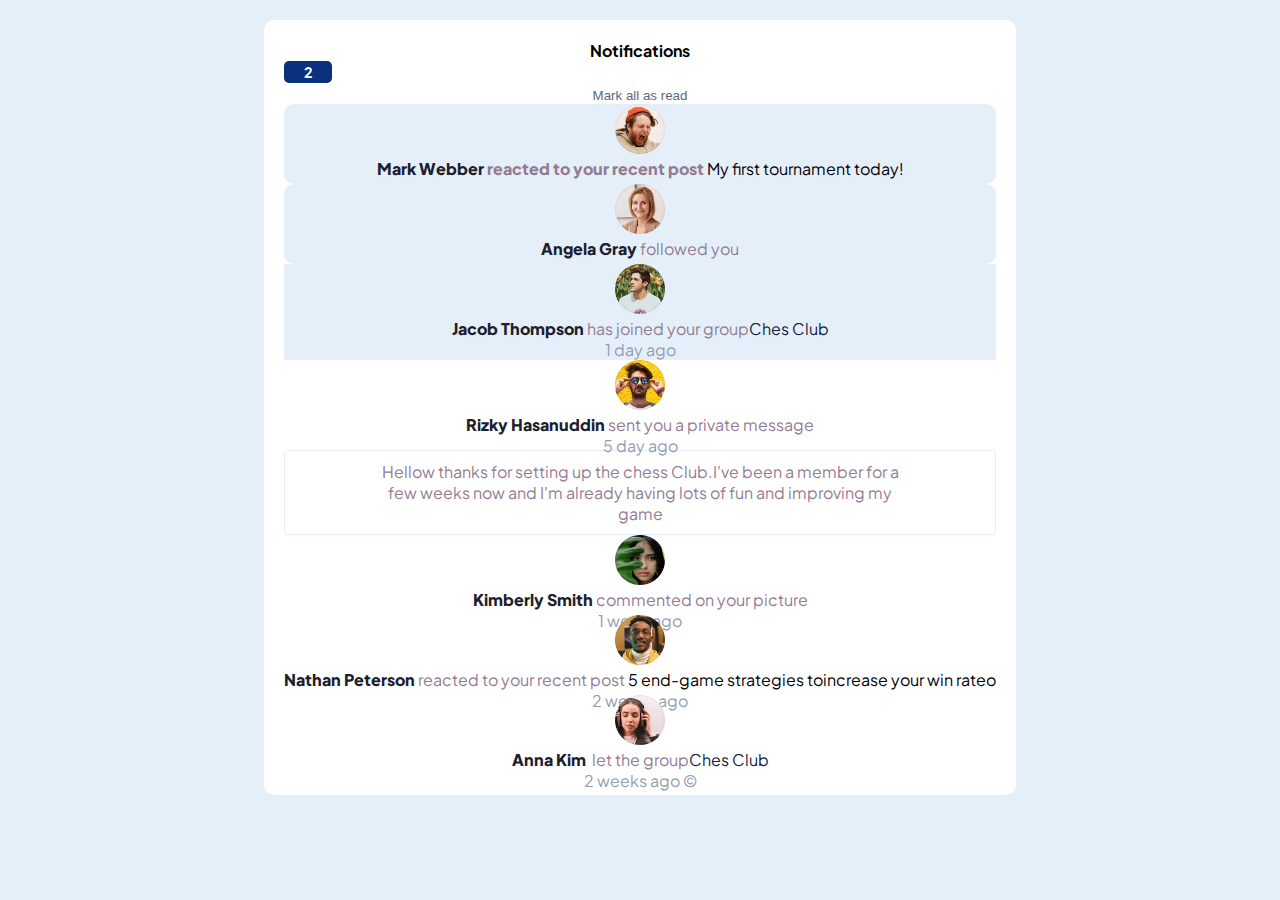
<file: index.html>
<!DOCTYPE html>
<html lang="en">

<head>
    <meta charset="UTF-8">
    <meta http-equiv="X-UA-Compatible" content="IE=edge">
    <meta name="viewport" content="width=device-width, initial-scale=1.0">
    <link rel="stylesheet" href="assets/css/styles.css" />
    <link href="https://cdn.jsdelivr.net/npm/bootstrap@5.0.2/dist/css/bootstrap.min.css" rel="stylesheet"
        integrity="sha384-EVSTQN3/azprG1Anm3QDgpJLIm9Nao0Yz1ztcQTwFspd3yD65VohhpuuCOmLASjC" crossorigin="anonymous">
    <script src="https://cdn.jsdelivr.net/npm/bootstrap@5.0.2/dist/js/bootstrap.bundle.min.js"
        integrity="sha384-MrcW6ZMFYlzcLA8Nl+NtUVF0sA7MsXsP1UyJoMp4YLEuNSfAP+JcXn/tWtIaxVXM"
        crossorigin="anonymous"></script>
    <script src="index.js" defer></script>

    <title>Notification</title>
</head>

<body class="bg-Light-grayish-blue1">
    <div class="container">
        <div class="qr-object bg-cyan bg-white">
            <div class="d-flex justify-content-between pb-3">
                <h4>Notifications <p id="number-of-unread-notifications"></p>
                </h4>
                <button type="button" class="mark-all-as-read-button">Mark all as read</button>
            </div>
            <div class="notifications-wrapper
            d-flex mb-4 bg-Light-grayish-blue1">
                <img src="./assets/img/avatar-mark-webber.webp" alt="" width="50px" class="me-4 ms-5" />
                <p><span class=" username text-very-dark-blue">Mark Webber <span class="text-grayish-dark-red ">reacted
                            to
                            your recent post</span></span><span class="">My first tournament today!</span><span
                        class="dot text-dark-red"></span></p>
                <p class="text-Light-grayish-blue1">1m ago</p>
            </div>
            <div>

                <div class=" notifications-wrapper
                d-flex mb-4 bg-Light-grayish-blue1">
                    <img src="./assets/img/avatar-angela-gray.webp" alt="" width="50px" class="me-4 ms-5" />
                    <p><span class="username">Angela Gray</span><span class="text-grayish-dark-red ">followed
                            you</span><span class="dot text-dark-red"></span></p>
                    <p class="text-Light-grayish-blue1">5m ago</p>
                </div>
            </div>
            <div>
                <div class="notifications unread
                d-flex mb-4 bg-Light-grayish-blue1">
                    <img src="./assets/img/avatar-jacob-thompson.webp" alt="" width="50px" class="me-4 ms-5" />
                    <p><span class="username">Jacob Thompson</span><span class="text-grayish-dark-red ">has
                            joined your
                            group</span><span class="text-very-dark-blue">Ches Club</span><span
                            class="dot text-dark-red "></span></p>
                    <p class="text-Light-grayish-blue1">1 day ago</p>
                </div>
            </div>
            <div>
                <div class=" notification unread
                d-flex mb-4">
                    <img src="./assets/img/avatar-rizky-hasanuddin.webp" alt="" width="50px" class="me-4 ms-5" />
                    <p><span class="username">Rizky Hasanuddin</span><span class="text-grayish-dark-red ">sent
                            you a private
                            message</span></p>
                    <p class="text-Light-grayish-blue1">5 day ago</p>
                </div>
                <div>
                    <p class=" private-message-text text-grayish-dark-red ">Hellow thanks for setting up the chess
                        Club.I've been a member for
                        a<br>
                        few weeks now and I'm already having lots of fun and improving my<br>
                        game</p>
                </div>

                <div>
                    <div class=" notification comment-on-picture d-flex mb-4">
                        <img src="./assets/img/avatar-kimberly-smith.webp" alt="" width="50px" class="me-4 ms-5" />
                        <p><span class="username">Kimberly Smith</span><span class="text-grayish-dark-red ">commented on
                                your picture</span>
                        </p>
                        <p class="text-Light-grayish-blue1">1 week ago</p>
                        <!-- <img src="./assets/img/image-chess.webp"> -->
                    </div>
                </div>

                <div class=" notification d-flex mb-4">
                    <img src="./assets/img/avatar-nathan-peterson.webp" alt="" width="50px" class="me-4 ms-5" />
                    <p><span class="username">Nathan Peterson</span><span class="text-grayish-dark-red ">reacted to your
                            recent post
                        </span><span>5 end-game strategies to</span><span>increase your win rate</span><span>o</span>
                    </p>
                    <p class="text-Light-grayish-blue1">2 weeks ago</p>
                </div>

                <div class=" notification d-flex mb-4">
                    <img src="./assets/img/avatar-anna-kim.webp" alt="" width="50px" class="me-4 ms-5" />
                    <div>
                        <p><span class=" username text-very-dark-blue">Anna Kim </span><span
                                class="text-grayish-dark-red ">let
                                the group</span><span class="text-very-dark-blue">Ches Club</span></p>
                        <p class="text-Light-grayish-blue1">2 weeks ago &copy</p>
                        <!-- <p>&#128512;</p>
                        <p style="font-size:48px">
                            &#128512; &#128516; &#128525; &#128151;&#128507;&#128508;&#128509;&#128510; &#128511;
                        </p> -->

                    </div>
                </div>

            </div>
        </div>
    </div>
</body>

</html>
</file>
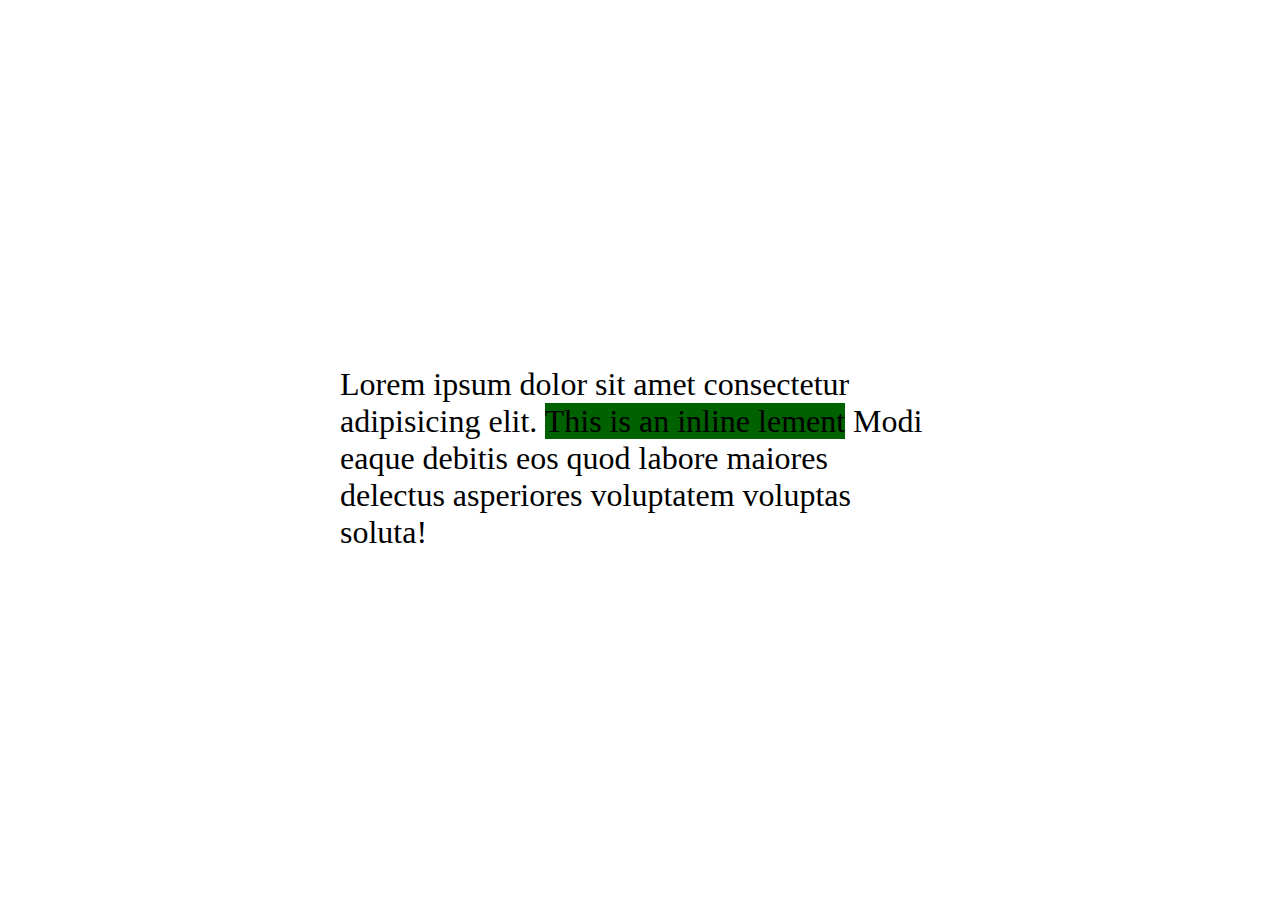
<file: input2.html>
<!DOCTYPE html>
<html lang="en">
<head>
    <meta charset="UTF-8">
    <meta http-equiv="X-UA-Compatible" content="IE=edge">
    <meta name="viewport" content="width=device-width, initial-scale=1.0">
    <title>Document</title>
    <style>
         body {
        display: flex;
        align-items: center;
        justify-content: center;
        height: 100vh;
        font-size: 2rem;
      }
div {
        max-width: 600px;
      }
span {
        background-color: #006100;
      }

    </style>
</head>
<body>
    <div>
        Lorem ipsum dolor sit amet consectetur adipisicing elit.
        <span>This is an inline lement</span> Modi eaque debitis eos quod labore
        maiores delectus asperiores voluptatem voluptas soluta!
  </div>
   
</body>
</html>
</file>
<file: assets/css/styles.css>
@import url(https://fonts.googleapis.com/css?family=Plus+Jakarta+Sans:200,300,regular,500,600,700,800,200italic,300italic,italic,500italic,600italic,700italic,800italic);
* {
  margin: 0;
  padding: 0px;
  text-decoration: none;
}

body {
  font-family: "Plus Jakarta Sans", sans-serif;
  padding: 0px;
  padding: 0px;
}

.text-white {
  color: hsl(0deg, 0%, 100%);
}

.text-grayish-blue {
  color: hsl(209deg, 70%, 74%);
}

.text-Light-grayish-blue1 {
  color: hsl(219deg, 14%, 63%);
}

.text-Light-grayish-blue2 {
  color: hsl(205deg, 33%, 90%);
}

.text-grayish-blue {
  color: hsl(219deg, 89%, 11%);
}

.text-Dark-grayish-blue {
  color: hsl(219deg, 12%, 42%);
}

.text-very-dark-blue {
  color: hsl(226deg, 57%, 16%);
}

.text-light-gray-dark {
  color: hsl(224deg, 21%, 14%);
}

.bg-grayish-blue {
  background: hsl(210deg, 60%, 98%);
}

.text-grayish-dark-red {
  color: hsl(303deg, 10%, 53%);
}

.text-dark-red {
  color: hsl(0deg, 88%, 28%);
}

.bg-cyan {
  background: hsl(300deg, 43%, 22%);
}

.bg-white {
  background: hsl(0deg, 0%, 100%);
}

.bg-grayish-blue {
  background: hsl(210deg, 60%, 98%);
}

.bg-Light-grayish-blue1 {
  background: hsl(211deg, 68%, 94%);
}

.bg-Light-grayish-blue2 {
  background: hsl(205deg, 33%, 90%);
}

.bg-grayish-blue {
  background: hsl(219deg, 14%, 63%);
}

.bg-Dark-grayish-blue {
  background: hsl(219deg, 12%, 42%);
}

.bg-very-dark-blue {
  background: hsl(224deg, 21%, 14%);
}

.bg-light-gray-dark {
  background: hsl(300deg, 62%, 23%);
}

.bg-light-gray {
  background: hsl(333deg, 80%, 67%);
}

.notifications-wrapper {
  height: 80px;
  border-radius: 10px;
  align-items: center;
}

.notification unread {
  height: 80px;
  border-radius: 10px;
  align-items: center;
}

.notification {
  height: 80px;
  border-radius: 10px;
  align-items: center;
}

.container {
  display: flex;
  justify-content: center;
  max-width: 1440px;
  margin: 20px auto;
  width: 780px !important;
}

.qr-object {
  display: flex;
  flex-direction: column;
  text-align: center;
  padding: 20px;
  border-radius: 10px;
}

.private-message-text {
  border: 1px solid hsl(211deg, 68%, 94%);
  margin: 10px 0 0 0;
  border-radius: 3px;
  padding: 10px;
  transition: 0.2s;
  cursor: pointer;
}

.mark-all-as-read-button {
  background: transparent;
  border: none;
  font-weight: 500;
  color: hsl(219deg, 12%, 42%);
  transition: 0.2s;
  cursor: pointer;
}

.mark-all-as-read-button:hover {
  color: hsl(219deg, 85%, 26%);
}

#number-of-unread-notifications {
  font-size: 0.9rem;
  background: hsl(219deg, 85%, 26%);
  color: white;
  border-radius: 5px;
  padding: 2px 9px;
  width: 30px;
  margin: 0px;
}

.username {
  font-weight: 800;
  color: hsl(224deg, 21%, 14%);
  margin: 0 3px 0 0;
  cursor: pointer;
  transition: 0.2s;
}/*# sourceMappingURL=styles.css.map */
</file>
